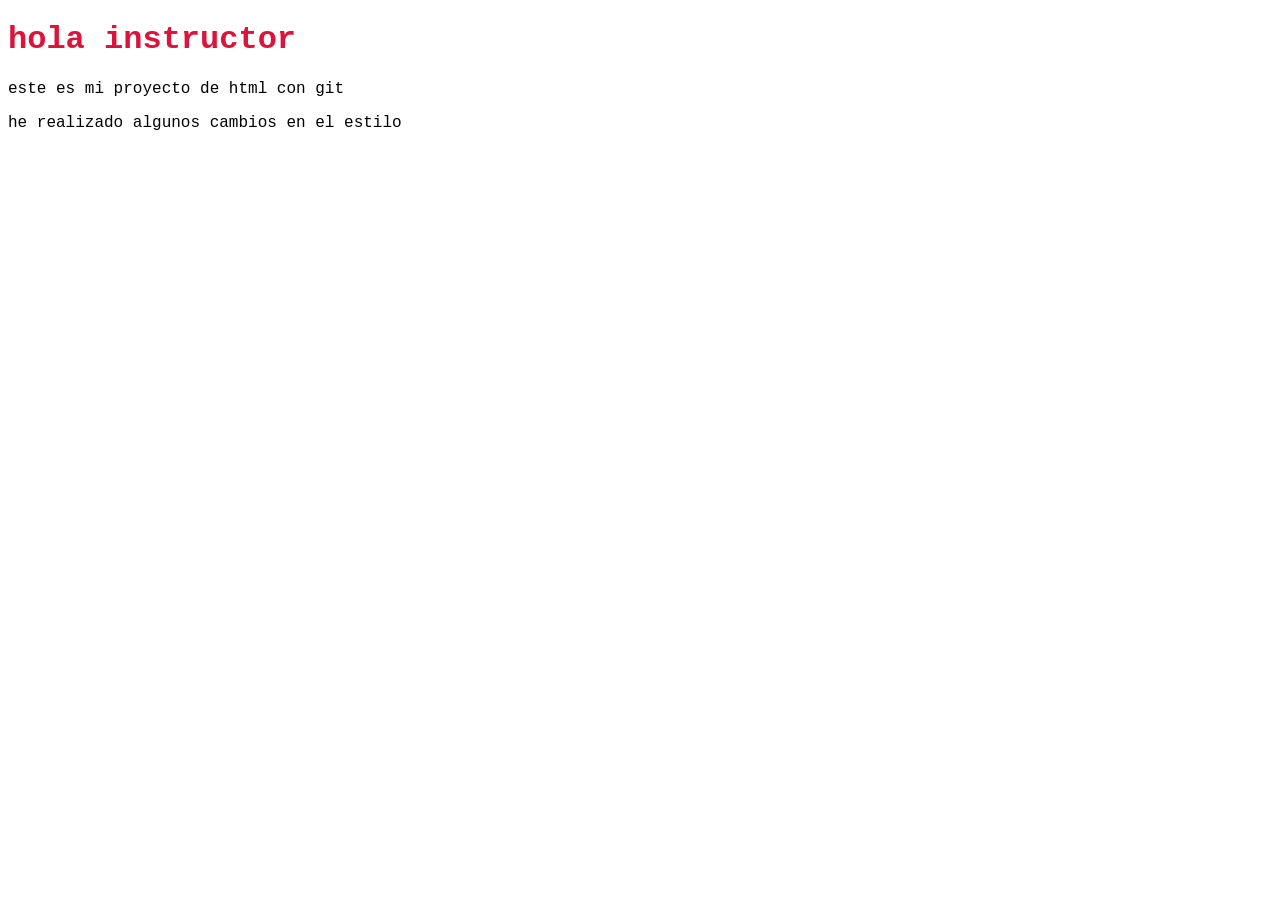
<file: taller1/ejercicio5/index.html>
<!DOCTYPE html>
<html lang="en">
<head>
    <meta charset="UTF-8">
    <meta name="viewport" content="width=device-width, initial-scale=1.0">
    <title>mi proyecto html </title>
    <style>
        body{font-family: 'Courier New', Courier, monospace,sans-serif;}
        h1{color: crimson;}
    </style>
</head>
<body>
    <h1>hola instructor</h1>
    <p>este es mi proyecto de html con git</p>
    <p>he realizado algunos cambios en el estilo</p>
    
    
</body>
</html>
</file>
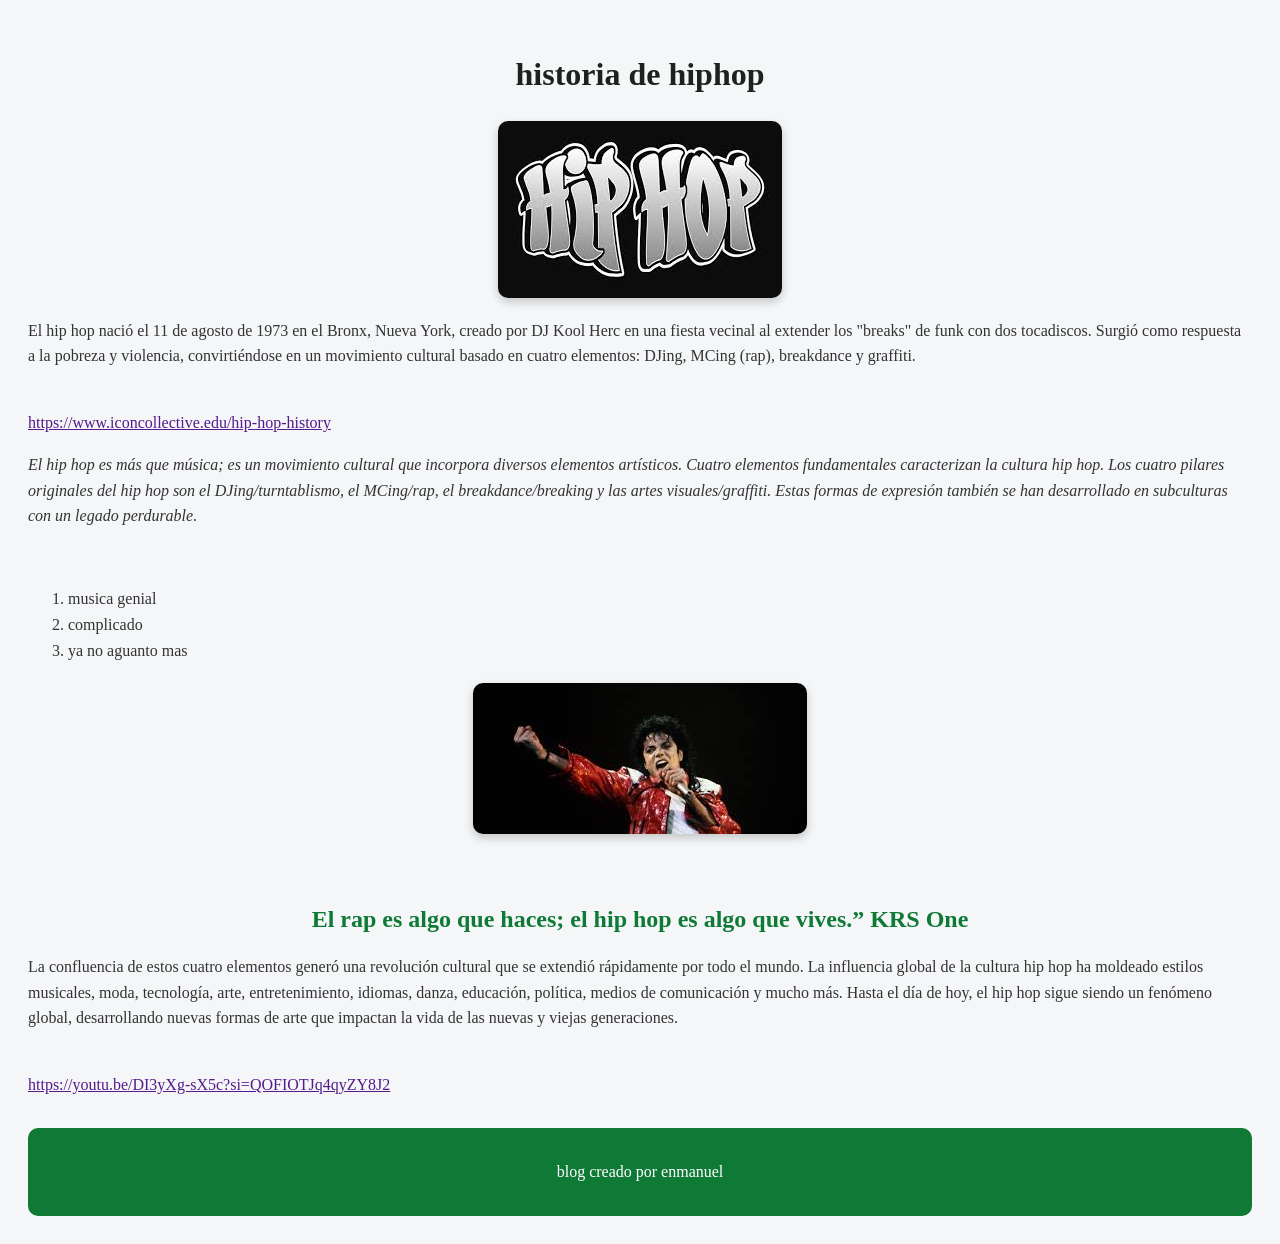
<file: hiphop.html>
<!DOCTYPE html>
<html lang="en">
<head>
    <meta charset="UTF-8">
    <meta name="viewport" content="width=device-width, initial-scale=1.0">
    <title>Document</title>
    <link rel="stylesheet" href="style.css">
</head>
<body>
    <h1>historia de hiphop</h1>
    <img src="imagenes/descarga.jpg" alt="historia del hip hop">
    <p>El hip hop nació el 11 de agosto de 1973 en el Bronx, Nueva York, creado por DJ Kool Herc en una fiesta vecinal al extender los "breaks" de funk con dos tocadiscos. Surgió como respuesta a la pobreza y violencia, convirtiéndose en un movimiento cultural basado en cuatro elementos: DJing, MCing (rap), breakdance y graffiti. </p>
<br>
<a href="">https://www.iconcollective.edu/hip-hop-history</a>
<p><em>El hip hop es más que música; es un movimiento cultural que incorpora diversos elementos artísticos. Cuatro elementos fundamentales caracterizan la cultura hip hop. Los cuatro pilares originales del hip hop son el DJing/turntablismo, el MCing/rap, el breakdance/breaking y las artes visuales/graffiti. Estas formas de expresión también se han desarrollado en subculturas con un legado perdurable.</em></p>
<br>
<ol>
  <li>musica genial</li>
  <li>complicado</li>
  <li>ya no aguanto mas</li>
</ol>
<img src="imagenes/pop 2.jpg" alt="">
<br>
<h2>El rap es algo que haces; el hip hop es algo que vives.” KRS One</h2>
<p>La confluencia de estos cuatro elementos generó una revolución cultural que se extendió rápidamente por todo el mundo. La influencia global de la cultura hip hop ha moldeado estilos musicales, moda, tecnología, arte, entretenimiento, idiomas, danza, educación, política, medios de comunicación y mucho más. Hasta el día de hoy, el hip hop sigue siendo un fenómeno global, desarrollando nuevas formas de arte que impactan la vida de las nuevas y viejas generaciones.</p>
<br>
<a href="">https://youtu.be/DI3yXg-sX5c?si=QOFIOTJq4qyZY8J2</a>
<footer>
    <p>blog creado por enmanuel</p>
</footer>
</body>
</html>
</file>
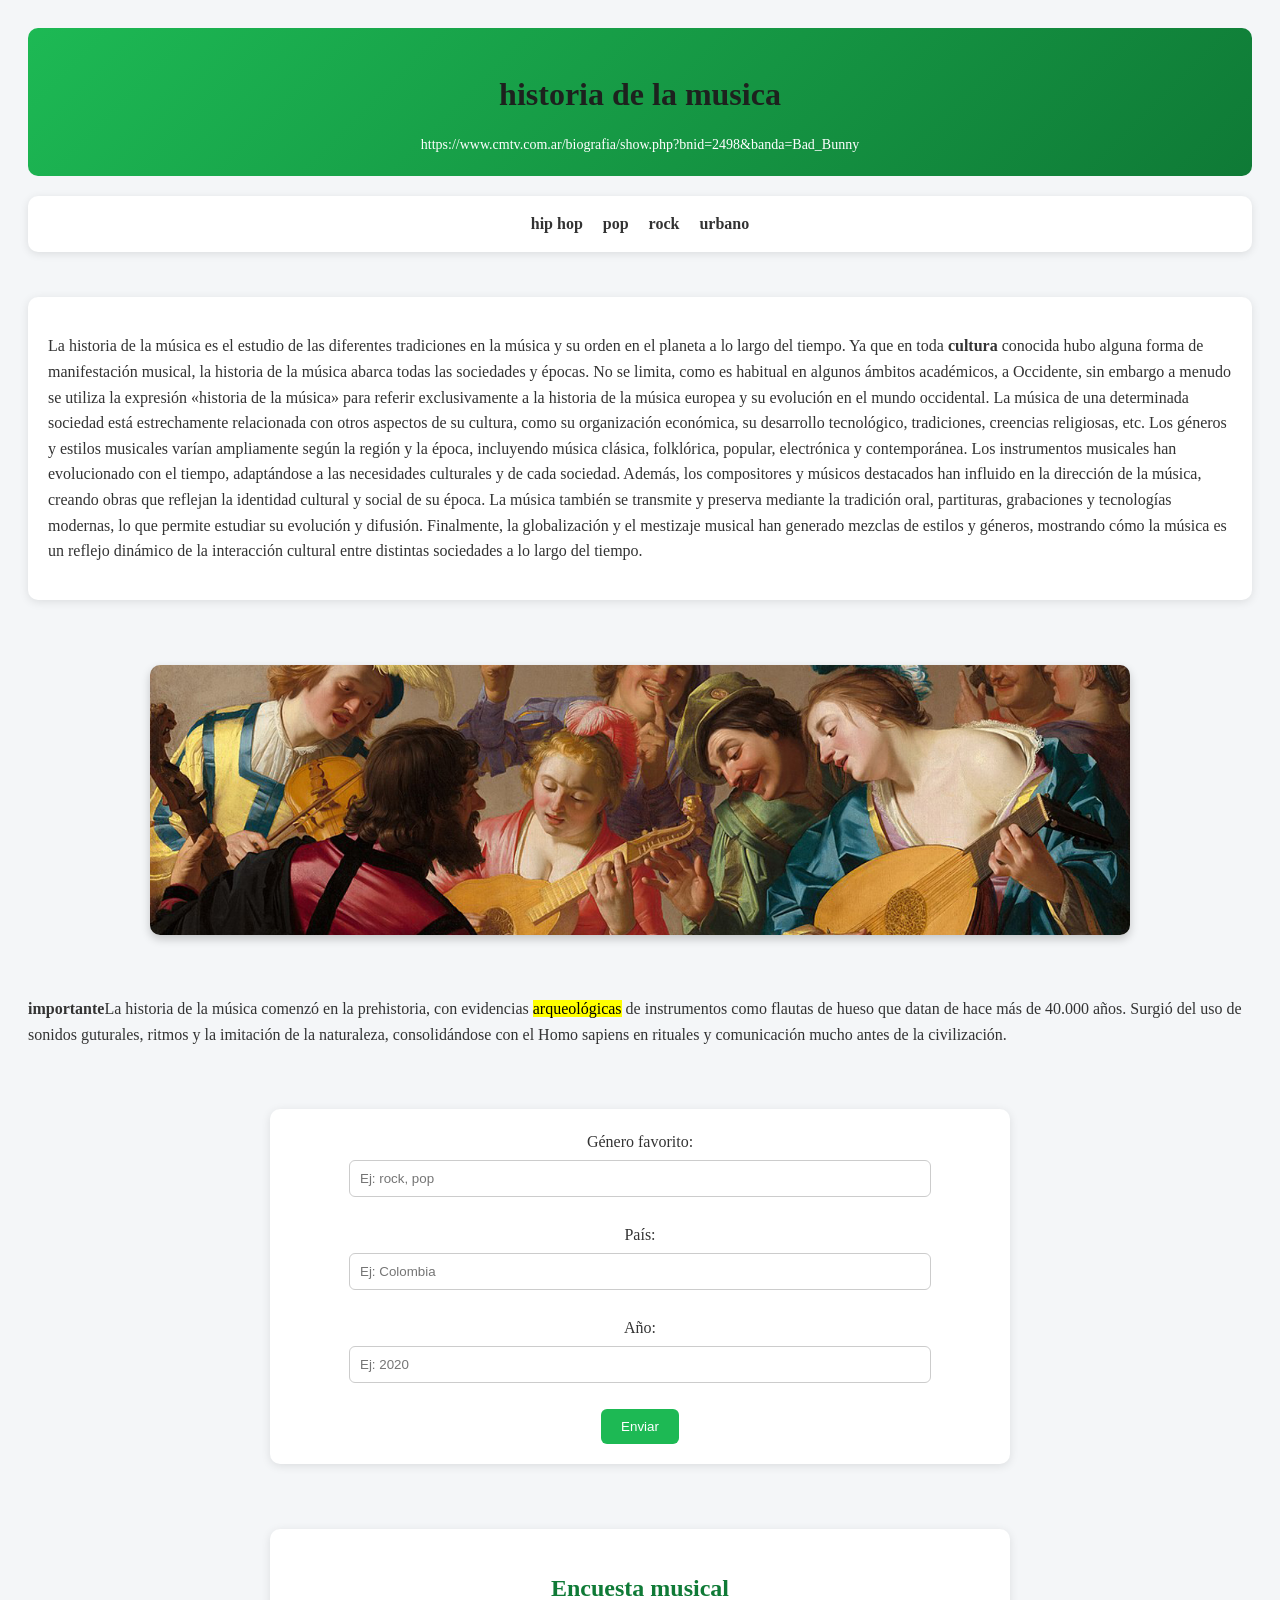
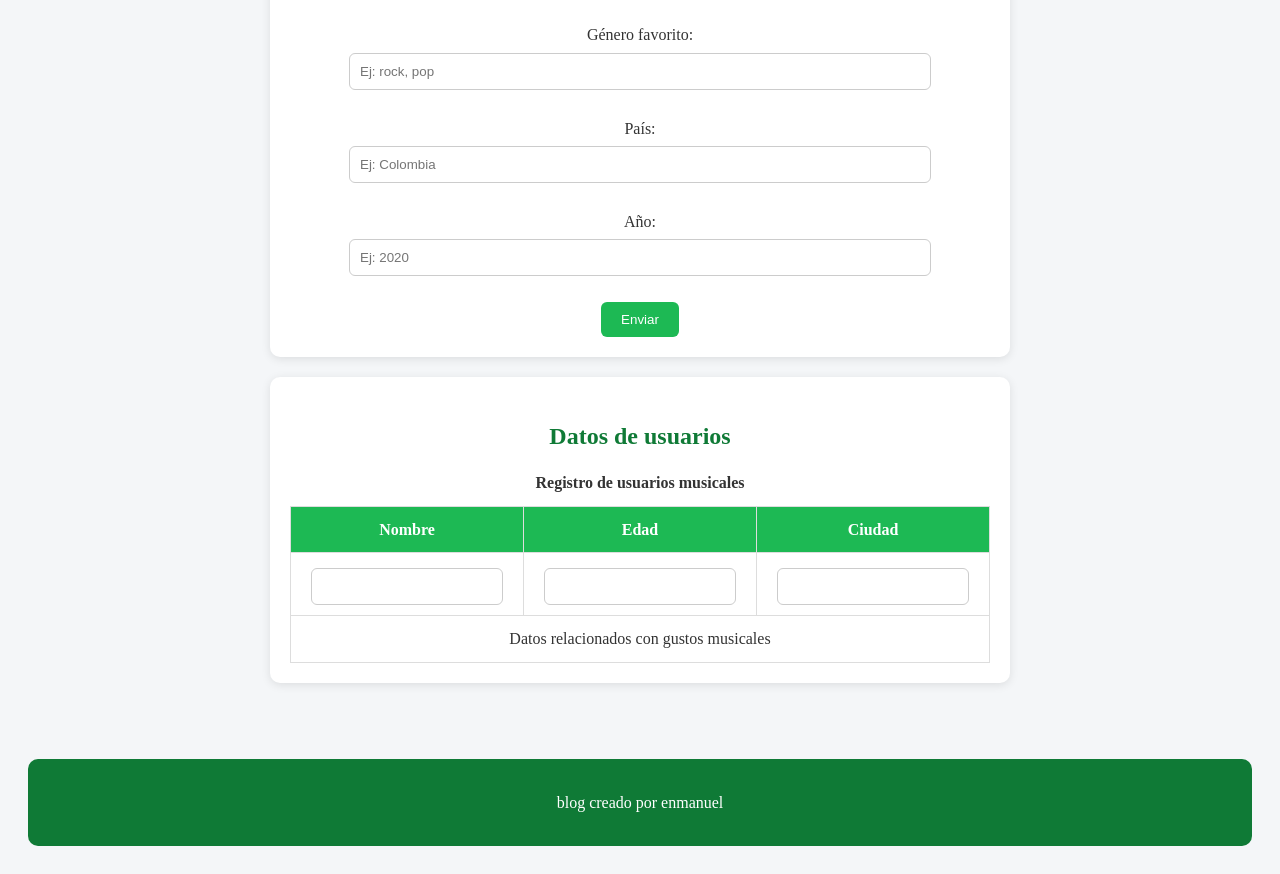
<file: musica.html>
<!DOCTYPE html>
<html lang="en">
<head>
    <meta charset="UTF-8">
    <meta name="viewport" content="width=device-width, initial-scale=1.0">
    <title>estilos de musica</title>
    <link rel="stylesheet" href="style.css">
   
</head>
<body>
    <header>
        <h1 >historia de la musica</h1>
        <a href="">https://www.cmtv.com.ar/biografia/show.php?bnid=2498&banda=Bad_Bunny</a>
    </header>
    <ul>
        <li><a href="hiphop.html">hip hop</a></li>
        <li><a href="pop.html">pop</a></li>
        <li><a href="rock.html">rock</a></li>
        <li><a href="urbano.html">urbano</a></li>
    </ul>
    <br>
    <article><p>La historia de la música es el estudio de las diferentes tradiciones en la música y su orden en el planeta a lo largo del tiempo.

Ya que en toda <strong>cultura</strong> conocida hubo alguna forma de manifestación musical, la historia de la música abarca todas las sociedades y épocas. No se limita, como es habitual en algunos ámbitos académicos, a Occidente, sin embargo a menudo se utiliza la expresión «historia de la música» para referir exclusivamente a la historia de la música europea y su evolución en el mundo occidental.

La música de una determinada sociedad está estrechamente relacionada con otros aspectos de su cultura, como su organización económica, su desarrollo tecnológico, tradiciones, creencias religiosas, etc. Los géneros y estilos musicales varían ampliamente según la región y la época, incluyendo música clásica, folklórica, popular, electrónica y contemporánea.

Los instrumentos musicales han evolucionado con el tiempo, adaptándose a las necesidades culturales y  de cada sociedad. Además, los compositores y músicos destacados han influido en la dirección de la música, creando obras que reflejan la identidad cultural y social de su época. La música también se transmite y preserva mediante la tradición oral, partituras, grabaciones y tecnologías modernas, lo que permite estudiar su evolución y difusión.

Finalmente, la globalización y el mestizaje musical han generado mezclas de estilos y géneros, mostrando cómo la música es un reflejo dinámico de la interacción cultural entre distintas sociedades a lo largo del tiempo.</p>
</article>

<br>
<img src="imagenes/imagen 1.jpg" alt="el comienzo">
<br>
<p><strong>importante</strong>La historia de la música comenzó en la prehistoria, con evidencias <mark>arqueológicas</mark> de instrumentos como flautas de hueso que datan de hace más de 40.000 años. Surgió del uso de sonidos guturales, ritmos y la imitación de la naturaleza, consolidándose con el Homo sapiens en rituales y comunicación mucho antes de la civilización.</p>
<br>
<section>
   <form>
        <label>Género favorito:</label><br>
        <input type="text" placeholder="Ej: rock, pop"><br><br>

        <label>País:</label><br>
        <input type="text" placeholder="Ej: Colombia"><br><br>

        <label>Año:</label><br>
        <input type="number" placeholder="Ej: 2020"><br><br>

        <input type="submit" value="Enviar">
    </form> 
</section>
<br>


<section>
    <h2>Encuesta musical</h2>
    <form>
        <label>Género favorito:</label><br>
        <input type="text" placeholder="Ej: rock, pop"><br><br>

        <label>País:</label><br>
        <input type="text" placeholder="Ej: Colombia"><br><br>

        <label>Año:</label><br>
        <input type="number" placeholder="Ej: 2020"><br><br>

        <input type="submit" value="Enviar">
    </form>
</section>


<section>
    <h2>Datos de usuarios</h2>
    <table >
        <caption>Registro de usuarios musicales</caption>
        <thead>
            <tr>
                <th>Nombre</th>
                <th>Edad</th>
                <th>Ciudad</th>
            </tr>
        </thead>
        <tbody>
            <tr>
                <td><input type="text"></td>
                <td><input type="text"></td>
                <td><input type="text"></td>
            </tr>
        </tbody>
        <tfoot>
            <tr>
                <td colspan="3">Datos relacionados con gustos musicales</td>
            </tr>
        </tfoot>
    </table>
</section>
<br>
<footer>
    <p>blog creado por enmanuel</p>
</footer>
</body>
</html>
</file>
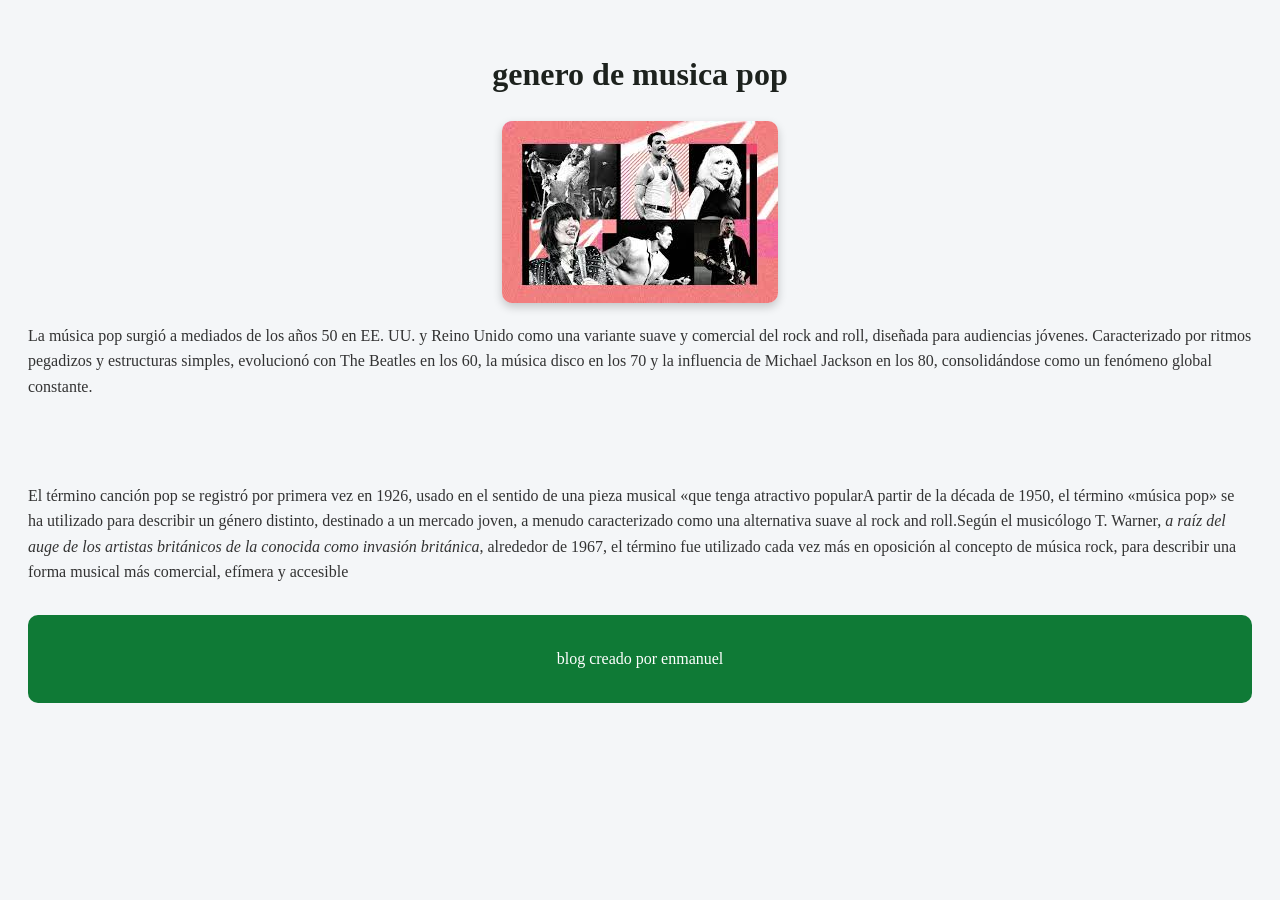
<file: pop.html>
<!DOCTYPE html>
<html lang="en">
<head>
    <meta charset="UTF-8">
    <meta name="viewport" content="width=device-width, initial-scale=1.0">
    <title>Document</title>
    <link rel="stylesheet" href="style.css">
</head>
<body>
    <h1>genero de musica pop</h1>
    <img src="imagenes/pop 1.jpg" alt="">
    <p>La música pop surgió a mediados de los años 50 en EE. UU. y Reino Unido como una variante suave y comercial del rock and roll, diseñada para audiencias jóvenes. Caracterizado por ritmos pegadizos y estructuras simples, evolucionó con The Beatles en los 60, la música disco en los 70 y la influencia de Michael Jackson en los 80, consolidándose como un fenómeno global constante.</p>
    <br> <br>
    <p>El término canción pop se registró por primera vez en 1926, usado en el sentido de una pieza musical «que tenga atractivo popularA partir de la década de 1950, el término «música pop» se ha utilizado para describir un género distinto, destinado a un mercado joven, a menudo caracterizado como una alternativa suave al rock and roll.Según el musicólogo T. Warner, <em>a raíz del auge de los artistas británicos de la conocida como invasión británica</em>, alrededor de 1967, el término fue utilizado cada vez más en oposición al concepto de música rock, para describir una forma musical más comercial, efímera y accesible</p>
    <footer>
    <p>blog creado por enmanuel</p>
</footer>
</body>
</html>
</file>
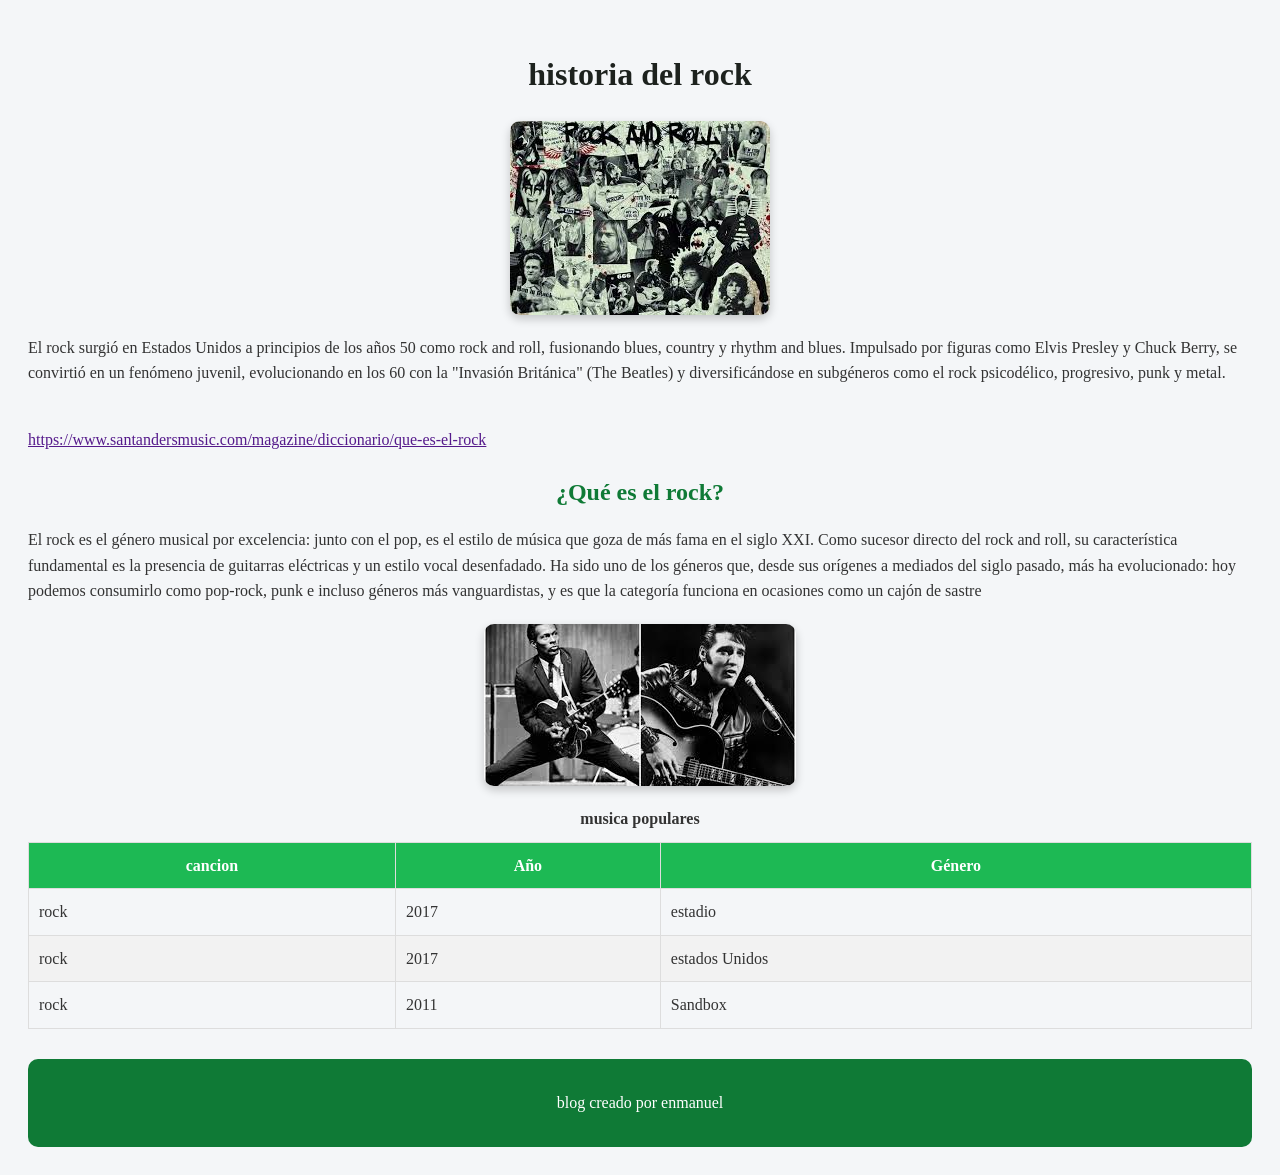
<file: rock.html>
<!DOCTYPE html>
<html lang="en">
<head>
    <meta charset="UTF-8">
    <meta name="viewport" content="width=device-width, initial-scale=1.0">
    <title>Document</title>
    <link rel="stylesheet" href="style.css">
</head>
<body>
    <h1>historia del rock</h1>
    <img src="imagenes/rock 2.jpg" alt="">
    <p>El rock surgió en Estados Unidos a principios de los años 50 como rock and roll, fusionando blues, country y rhythm and blues. Impulsado por figuras como Elvis Presley y Chuck Berry, se convirtió en un fenómeno juvenil, evolucionando en los 60 con la "Invasión Británica" (The Beatles) y diversificándose en subgéneros como el rock psicodélico, progresivo, punk y metal.</p>
    <br>
    <a href="">https://www.santandersmusic.com/magazine/diccionario/que-es-el-rock</a>
    <h2>¿Qué es el rock?</h2>
    <p>El rock es el género musical por excelencia: junto con el pop, es el estilo de música que goza de más fama en el siglo XXI. Como sucesor directo del rock and roll, su característica fundamental es la presencia de guitarras eléctricas y un estilo vocal desenfadado. Ha sido uno de los géneros que, desde sus orígenes a mediados del siglo pasado, más ha evolucionado: hoy podemos consumirlo como pop-rock, punk e incluso géneros más vanguardistas, y es que la categoría funciona en ocasiones como un cajón de sastre</p>
    <img src="imagenes/rock 3.jpg" alt="">
    <table>

<caption>musica populares</caption>

<thead>
<tr>
<th>cancion</th>
<th>Año</th>
<th>Género</th>
</tr>
</thead>

<tbody>

<tr>
<td>rock</td>
<td>2017</td>
<td>estadio</td>
</tr>

<tr>
<td>rock</td>
<td>2017</td>
<td>estados Unidos</td>
</tr>

<tr>
<td>rock</td>
<td>2011</td>
<td>Sandbox</td>
</tr>



</table>

</article>

</section>
    <footer>
    <p>blog creado por enmanuel</p>
</footer>
</body>
</html>
</file>
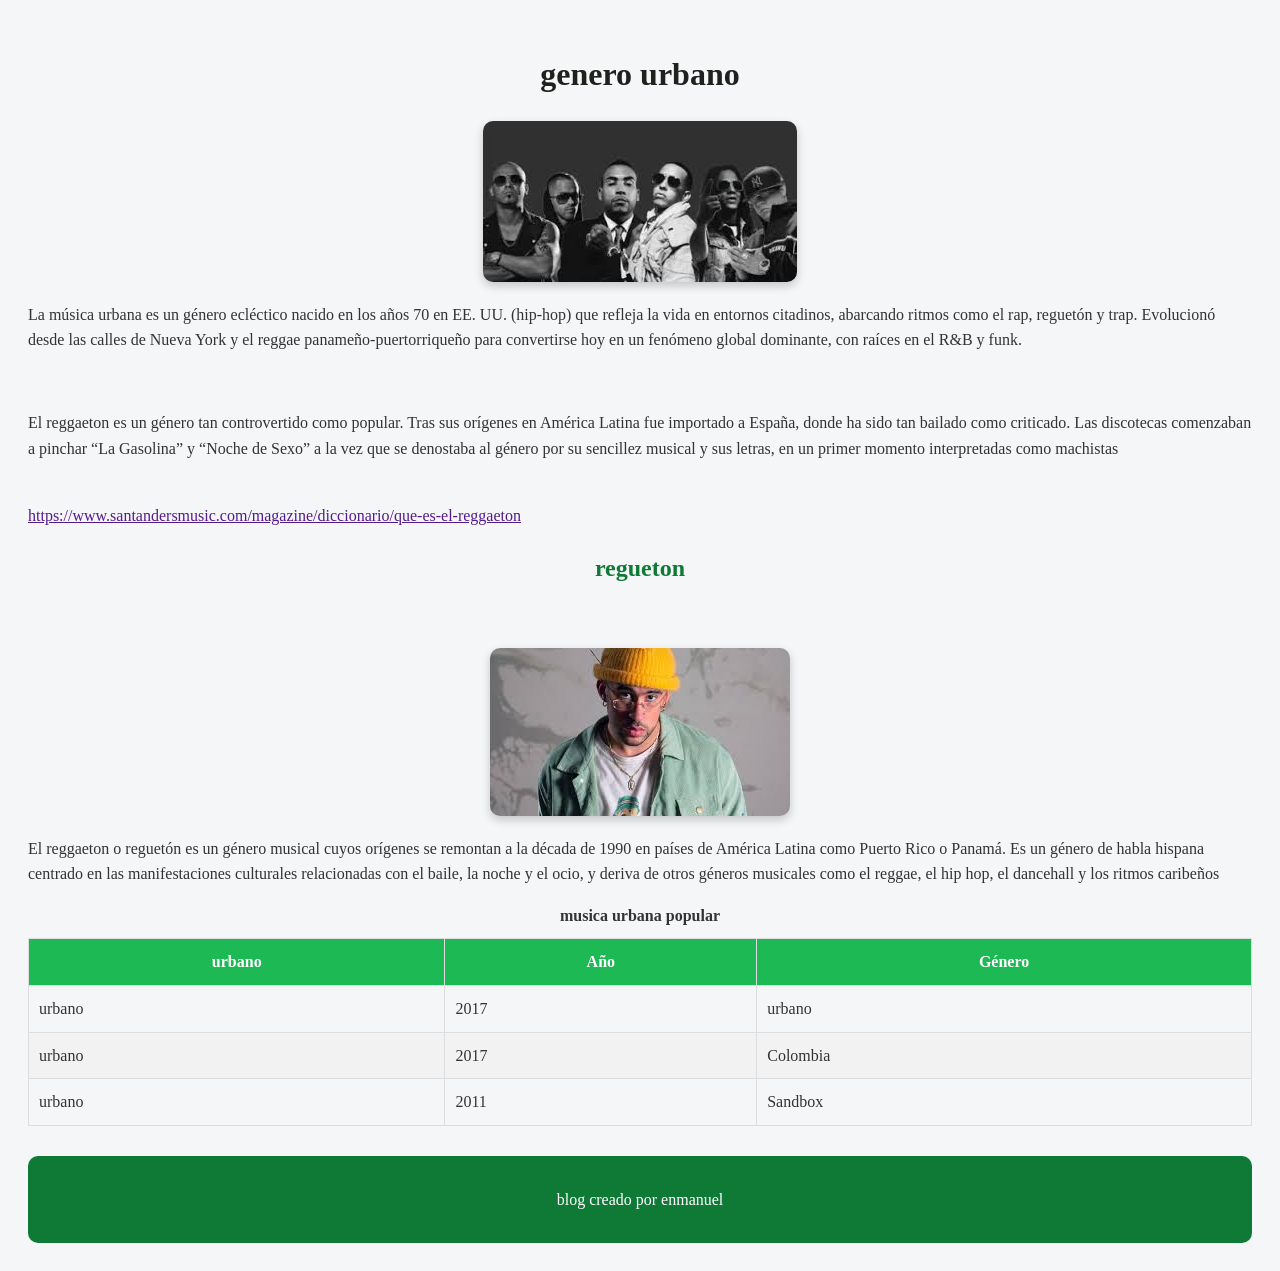
<file: urbano.html>
<!DOCTYPE html>
<html lang="en">
<head>
    <meta charset="UTF-8">
    <meta name="viewport" content="width=device-width, initial-scale=1.0">
    <title>Document</title>
    <link rel="stylesheet" href="style.css">
</head>
<body>
    <h1>genero urbano</h1>
    <img src="imagenes/urbano 1.jpg" alt="iomagenes del genero urbano">
   <p>La música urbana es un género ecléctico nacido en los años 70 en EE. UU. (hip-hop) que refleja la vida en entornos citadinos, abarcando ritmos como el rap, reguetón y trap. Evolucionó desde las calles de Nueva York y el reggae panameño-puertorriqueño para convertirse hoy en un fenómeno global dominante, con raíces en el R&B y funk.</p> 
   <br>
   <p>El reggaeton es un género tan controvertido como popular. Tras sus orígenes en América Latina fue importado a España, donde ha sido tan bailado como criticado. Las discotecas comenzaban a pinchar “La Gasolina” y “Noche de Sexo” a la vez que se denostaba al género por su sencillez musical y sus letras, en un primer momento interpretadas como machistas</p>
   <br>
   <a href="">https://www.santandersmusic.com/magazine/diccionario/que-es-el-reggaeton</a>
   <h2>regueton</h2>
   <br>
   <img src="imagenes/urbano 2.jpg" alt="">
   <p>El reggaeton o reguetón es un género musical cuyos orígenes se remontan a la década de 1990 en países de América Latina como Puerto Rico o Panamá. Es un género de habla hispana centrado en las manifestaciones culturales relacionadas con el baile, la noche y el ocio, y deriva de otros géneros musicales como el reggae, el hip hop, el dancehall y los ritmos caribeños</p>
   <table>

<caption>musica urbana popular</caption>

<thead>
<tr>
<th>urbano</th>
<th>Año</th>
<th>Género</th>
</tr>
</thead>

<tbody>

<tr>
<td>urbano</td>
<td>2017</td>
<td>urbano</td>
</tr>

<tr>
<td>urbano</td>
<td>2017</td>
<td>Colombia</td>
</tr>

<tr>
<td>urbano</td>
<td>2011</td>
<td>Sandbox</td>
</tr>



</table>

</article>

</section>
   <footer>
    <p > blog creado por enmanuel</p>
</footer>
</body>
</html>
</file>
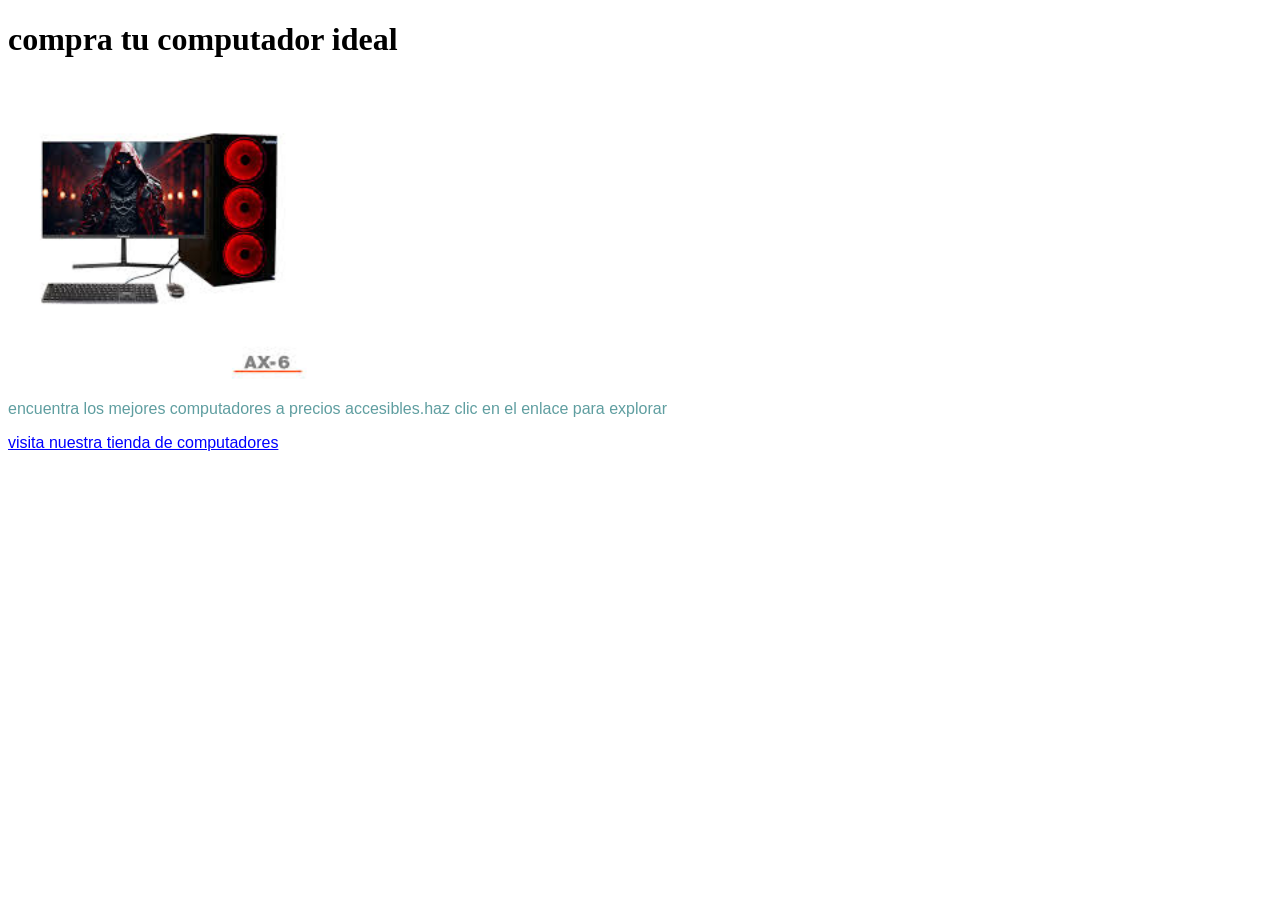
<file: taller1/ejercicio2/ejercicio2.html>
<!DOCTYPE html>
<html lang="es">
<head>
    <meta charset="UTF-8">
    <meta name="viewport" content="width=device-width, initial-scale=1.0">
    <title>pagina de imagenes y enlaces</title>
</head>
<body>
    <h1>compra tu computador ideal</h1>
    <!--imagen de un computador-->
    <img src="[data-uri]"
    alt="imagen computador"style="width:300px; height="auto;">
    <p style="font-family: Arial, sans-serif; color: cadetblue;">
        encuentra los mejores computadores a precios accesibles.haz clic en el enlace para explorar
    </p>
<!-- enlace a una pagina de venta de equipos -->
 <a href="https://www.kamaleon.com.co/computadores-escritorio" target="_blank" style="font-family: Arial, sans-serif;color: blue;">
    visita nuestra tienda de computadores 
 </a>
    
</body>
</html>
</file>
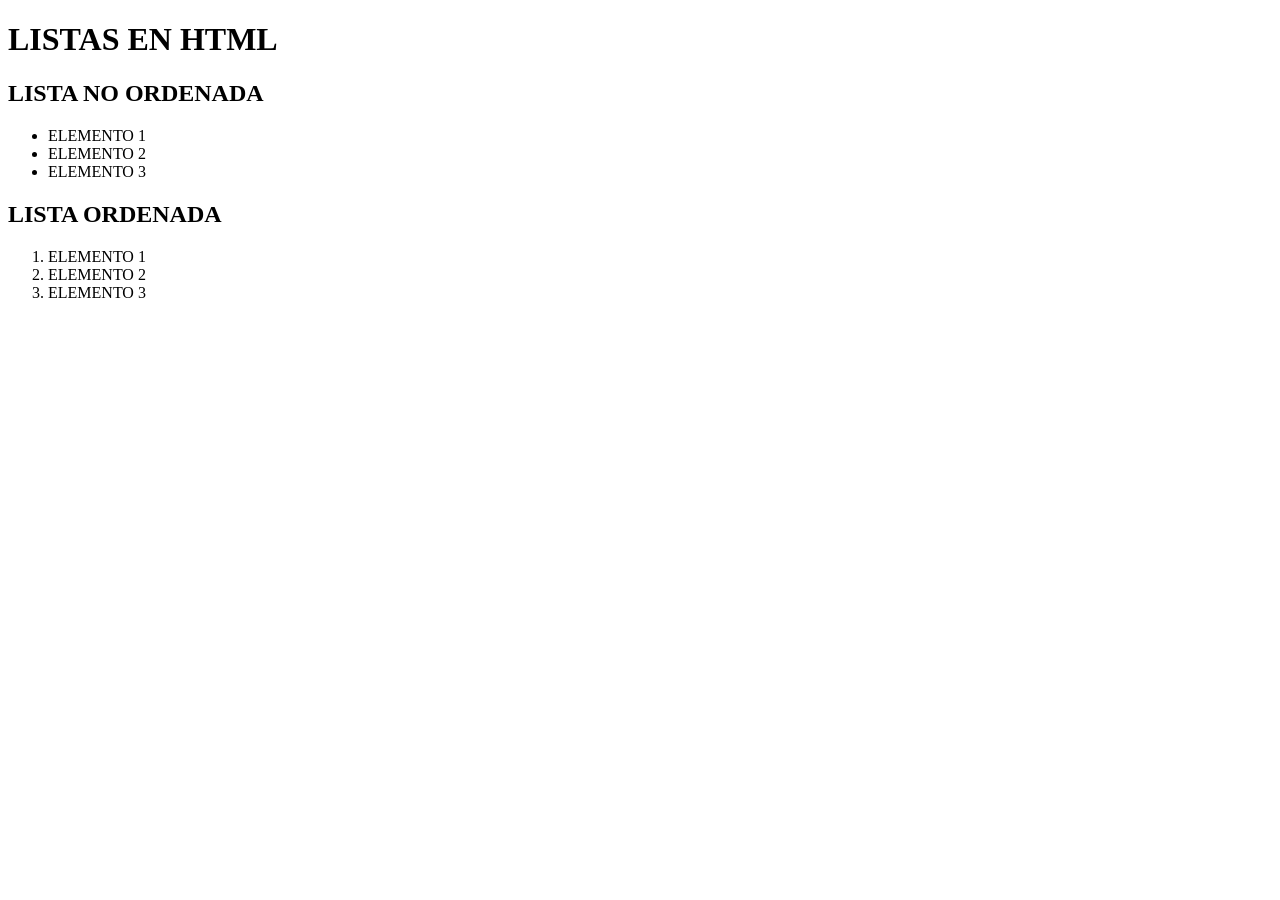
<file: taller1/ejercicio3/ejercicio3.html>
<!DOCTYPE html>
<html lang="en">
<head>
    <meta charset="UTF-8">
    <meta name="viewport" content="width=device-width, initial-scale=1.0">
    <title>ejercicio3</title>
</head>
<body>
    <h1> LISTAS EN HTML </h1>
    <h2>LISTA NO ORDENADA</h2>
    <ul>
        <li>ELEMENTO 1</li>
        <li>ELEMENTO 2</li>
        <li>ELEMENTO 3</li>
    </ul>
    <h2>LISTA ORDENADA </h2>
    <ol>
        <li>ELEMENTO 1</li>
        <li>ELEMENTO 2</li>
        <li>ELEMENTO 3</li>
    </ol>
    
</body>
</html>
</file>
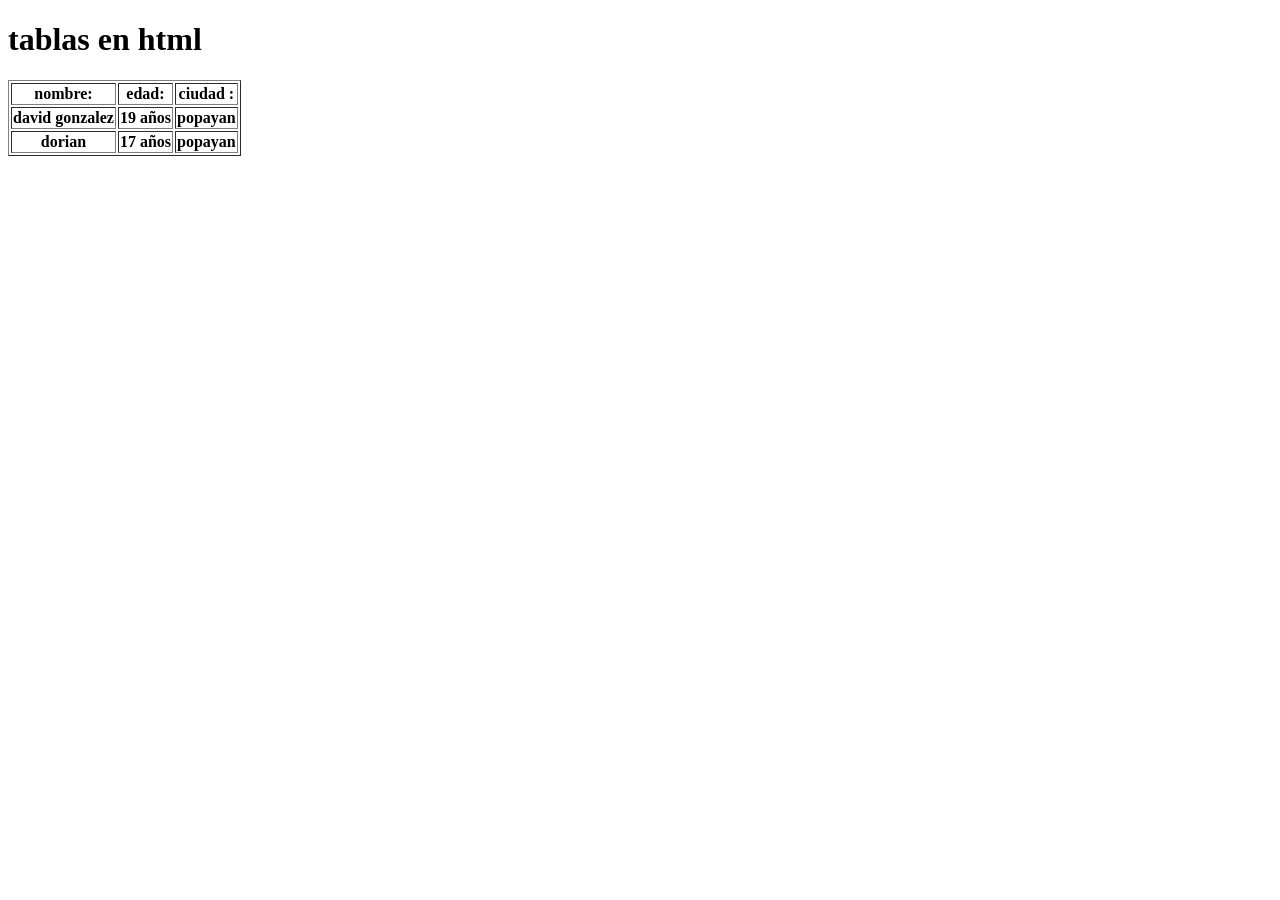
<file: taller1/ejercicio4/ejercicio4.html>
<!DOCTYPE html>
<html lang="es">
<head>
    <meta charset="UTF-8">
    <meta name="viewport" content="width=device-width, initial-scale=1.0">
    <title>ejercicio4</title>
</head>
<body>
    <h1>tablas en html</h1>
    <table border="1">
        <tr>
            <th>nombre: </th>
            <th>edad:  </th>
            <th>ciudad :</th>
        </tr>
        <tr>
            <th>david gonzalez </th>
            <th> 19 años</th>
            <th>popayan</th>
        </tr>
        <tr>
            <th>dorian </th>
            <th> 17 años</th>
            <th> popayan</th>
        </tr>

    </table>
    


    
</body>
</html>
</file>
<file: style.css>
body{
    background-color: #f4f6f8;
    color: #333;
    line-height: 1.6;
    padding: 20px;
}
header{
    background: linear-gradient(135deg, #1db954, #0f7a36);
    color: white;
    text-align: center;
    padding: 20px;
    border-radius: 10px;
    margin-bottom: 20px;
}
header a{
    color: #fff;
    text-decoration: none;
    font-size: 14px;
}
header a:hover{
    text-decoration: underline;
}
h1{
    margin-bottom: 10px;
    text-align: center;
    color: #1d221e;
}
h2{
    text-align: center;
    margin-bottom: 15px;
    color: #0f7a36;
}
ul{
    list-style: none;
    display: flex;
    justify-content: center;
    gap: 20px;
    background-color: white;
    padding: 15px;
    border-radius: 10px;
    margin-bottom: 20px;
    box-shadow: 0px 2px 8px rgba(0,0,0,0.1);
}
ul a{
    text-decoration: none;
    color: #333;
    font-weight: bold;
    transition: 0.3s;
}
ul a:hover{
    color: #1db954;
}
article{
    background: white;
    padding: 20px;
    border-radius: 10px;
    margin-bottom: 20px;
    box-shadow: 0px 2px 10px rgba(0,0,0,0.1);
}
img{
    display: block;
    margin: 20px auto;
    max-width: 80%;
    border-radius: 10px;
    box-shadow: 0px 4px 10px rgba(0,0,0,0.2);
}
section{
    background: white;
    padding: 20px;
    margin: 20px auto;
    border-radius: 10px;
    max-width: 700px;
    box-shadow: 0px 2px 10px rgba(0,0,0,0.1);
    text-align: center;
}
input[type="text"],
input[type="number"]{
    width: 80%;
    padding: 10px;
    margin-top: 5px;
    border-radius: 6px;
    border: 1px solid #ccc;
}
input[type="submit"]{
    background-color: #1db954;
    color: white;
    border: none;
    padding: 10px 20px;
    border-radius: 6px;
    cursor: pointer;
    transition: 0.3s;
}
input[type="submit"]:hover{
    background-color: #14833b;
}
table{
    width: 100%;
    border-collapse: collapse;
    margin-top: 15px;
}
caption{
    font-weight: bold;
    margin-bottom: 10px;
}
th, td{
    padding: 10px;
    border: 1px solid #ddd;
}
th{
    background-color: #1db954;
    color: white;
}
tr:nth-child(even){
    background-color: #f2f2f2;
}
footer{
    text-align: center;
    margin-top: 30px;
    padding: 15px;
    background-color: #0f7a36;
    color: white;
    border-radius: 10px;
}
</file>
